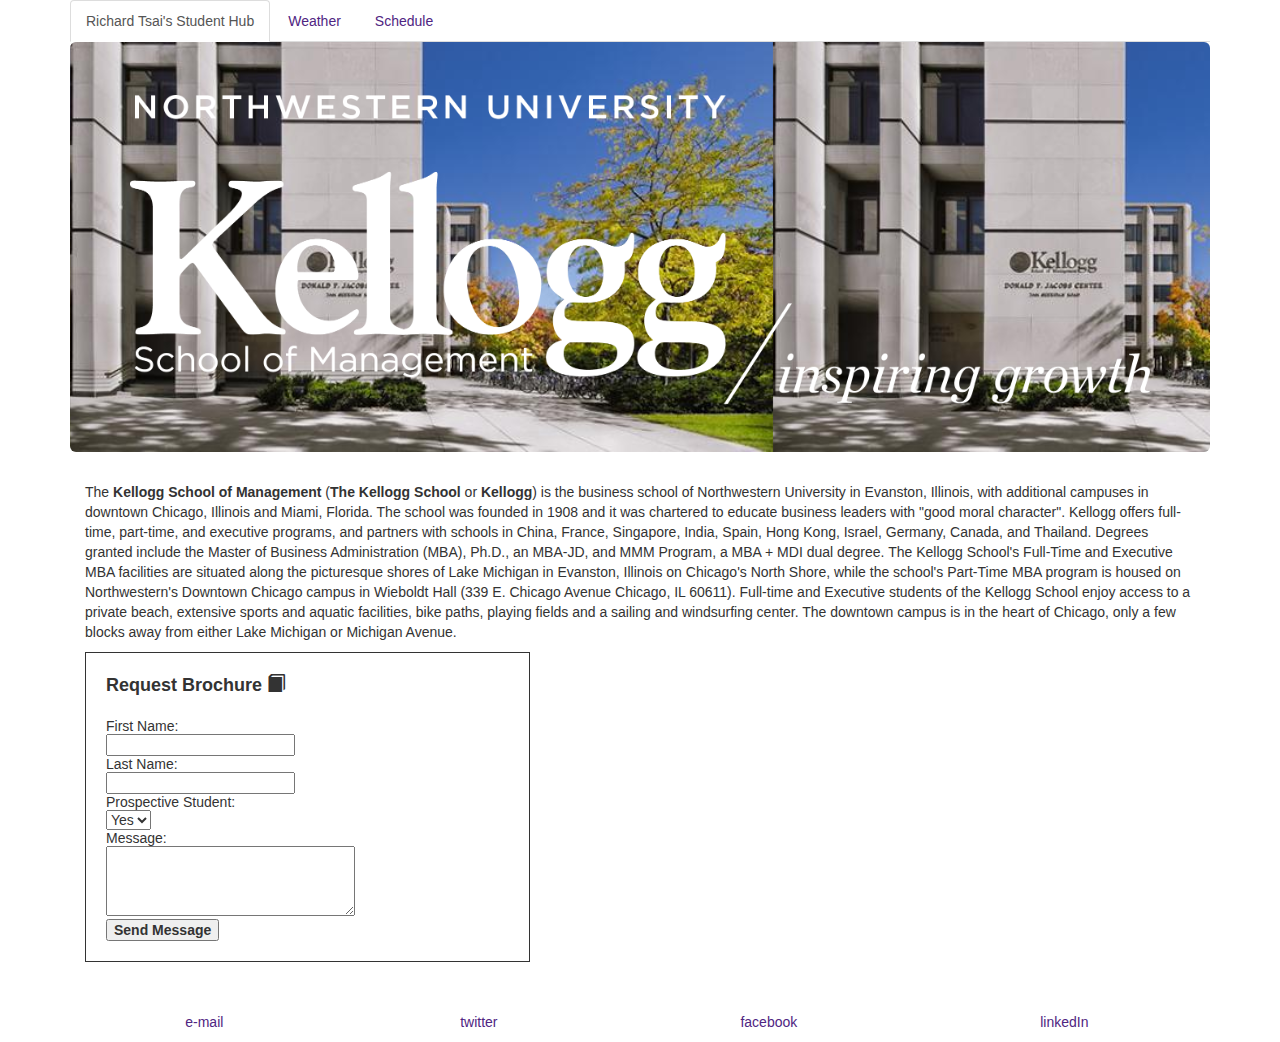
<file: index.html>
<!DOCTYPE html>
<html>
<head>
  <title>Kellogg Student Hub</title>
  <meta charset="UTF-8">
  <link rel="stylesheet" href="http://maxcdn.bootstrapcdn.com/bootstrap/3.2.0/css/bootstrap.min.css">
  <script src="http://ajax.googleapis.com/ajax/libs/jquery/1.11.1/jquery.min.js"></script>
  <script src="http://maxcdn.bootstrapcdn.com/bootstrap/3.2.0/js/bootstrap.min.js"></script>
  <link rel="stylesheet" type="text/css" href="styles/home_style.css">
</head>
<body>
	<div class="container">
    <ul class="nav nav-tabs">
  	  <li role="presentation" class="active"><a href="index.html">Richard Tsai's Student Hub</a></li>
  	  <li role="presentation"><a href="weather.html">Weather</a></li>
  	  <li role="presentation"><a href="schedule.html">Schedule</a></li>
    </ul>
  </div>
  <div class="container">
    <div class="jumbotron text-center">
     <img src="pics/kellogg_alt.png" class="img-responsive" alt="Kellogg Logo">
    </div>
  </div>
  <div class="container">
    <div class="col-md-12">
      <p>
        The <strong>Kellogg School of Management</strong> (<strong>The Kellogg School</strong> or <strong>Kellogg</strong>) is the business school of Northwestern University in Evanston, Illinois, with additional campuses in downtown Chicago, Illinois and Miami, Florida.  The school was founded in 1908 and it was chartered to educate business leaders with "good moral character". Kellogg offers full-time, part-time, and executive programs, and partners with schools in China, France, Singapore, India, Spain, Hong Kong, Israel, Germany, Canada, and Thailand. Degrees granted include the Master of Business Administration (MBA), Ph.D., an MBA-JD, and MMM Program, a MBA + MDI dual degree. The Kellogg School's Full-Time and Executive MBA facilities are situated along the picturesque shores of Lake Michigan in Evanston, Illinois on Chicago's North Shore, while the school's Part-Time MBA program is housed on Northwestern's Downtown Chicago campus in Wieboldt Hall (339 E. Chicago Avenue Chicago, IL 60611). Full-time and Executive students of the Kellogg School enjoy access to a private beach, extensive sports and aquatic facilities, bike paths, playing fields and a sailing and windsurfing center. The downtown campus is in the heart of Chicago, only a few blocks away from either Lake Michigan or Michigan Avenue. 
      </p>
    </div>
  </div>
  <div class="container">

  <div class="col-md-5">

  <div class="contact_form">

      <h1 class="title">Request Brochure

        <span class="glyphicon glyphicon-book"></span>

      </h1>

      <h2 class="form_format">

        <form name=sa_htmlform style="margin:0px" method="post" action="mailto:brochure@kellogg.northwestern.edu?subject=Brochue Requested" enctype="text/plain" >

          <table>

          <tr><td>First Name:<br><input type="text" name="firstname" cols="28"/></td></tr>

          <tr><td>Last Name:<br><input type="text" name="secondname" /></td></tr>

          <tr><td>Prospective Student:<br><SELECT NAME="Prospective Student" SIZE="1"> <OPTION SELECTED>Yes <OPTION>No</SELECT></td></tr>

          <tr><td>Message: <span style="color:#D70000"></span><br><textarea name="message" cols="28" rows="4" /></textarea></td></tr>

          <tr><td><input type="submit" value="Send Message" style="font-weight:bold"></td></tr>

          </table>

        </form>

      </h2>

      </div>

    </div>

  </div>

 

<div class="container">

<br>

    </br>

    <ul class="nav nav-pills nav-justified">

      <li role="presentation"><a href="mailto:MBAadmissions@kellogg.northwestern.edu">e-mail</a></li>

      <li role="presentation"><a href="https://twitter.com/kelloggschool">twitter</a></li>

      <li role="presentation"><a href="https://www.facebook.com/KelloggSchool">facebook</a>

      <li role="presentation"><a href="https://www.linkedin.com/edu/northwestern-university---kellogg-school-of-management-18291">linkedIn</a>

    </ul>

  </div>

</body>

</html>
</file>
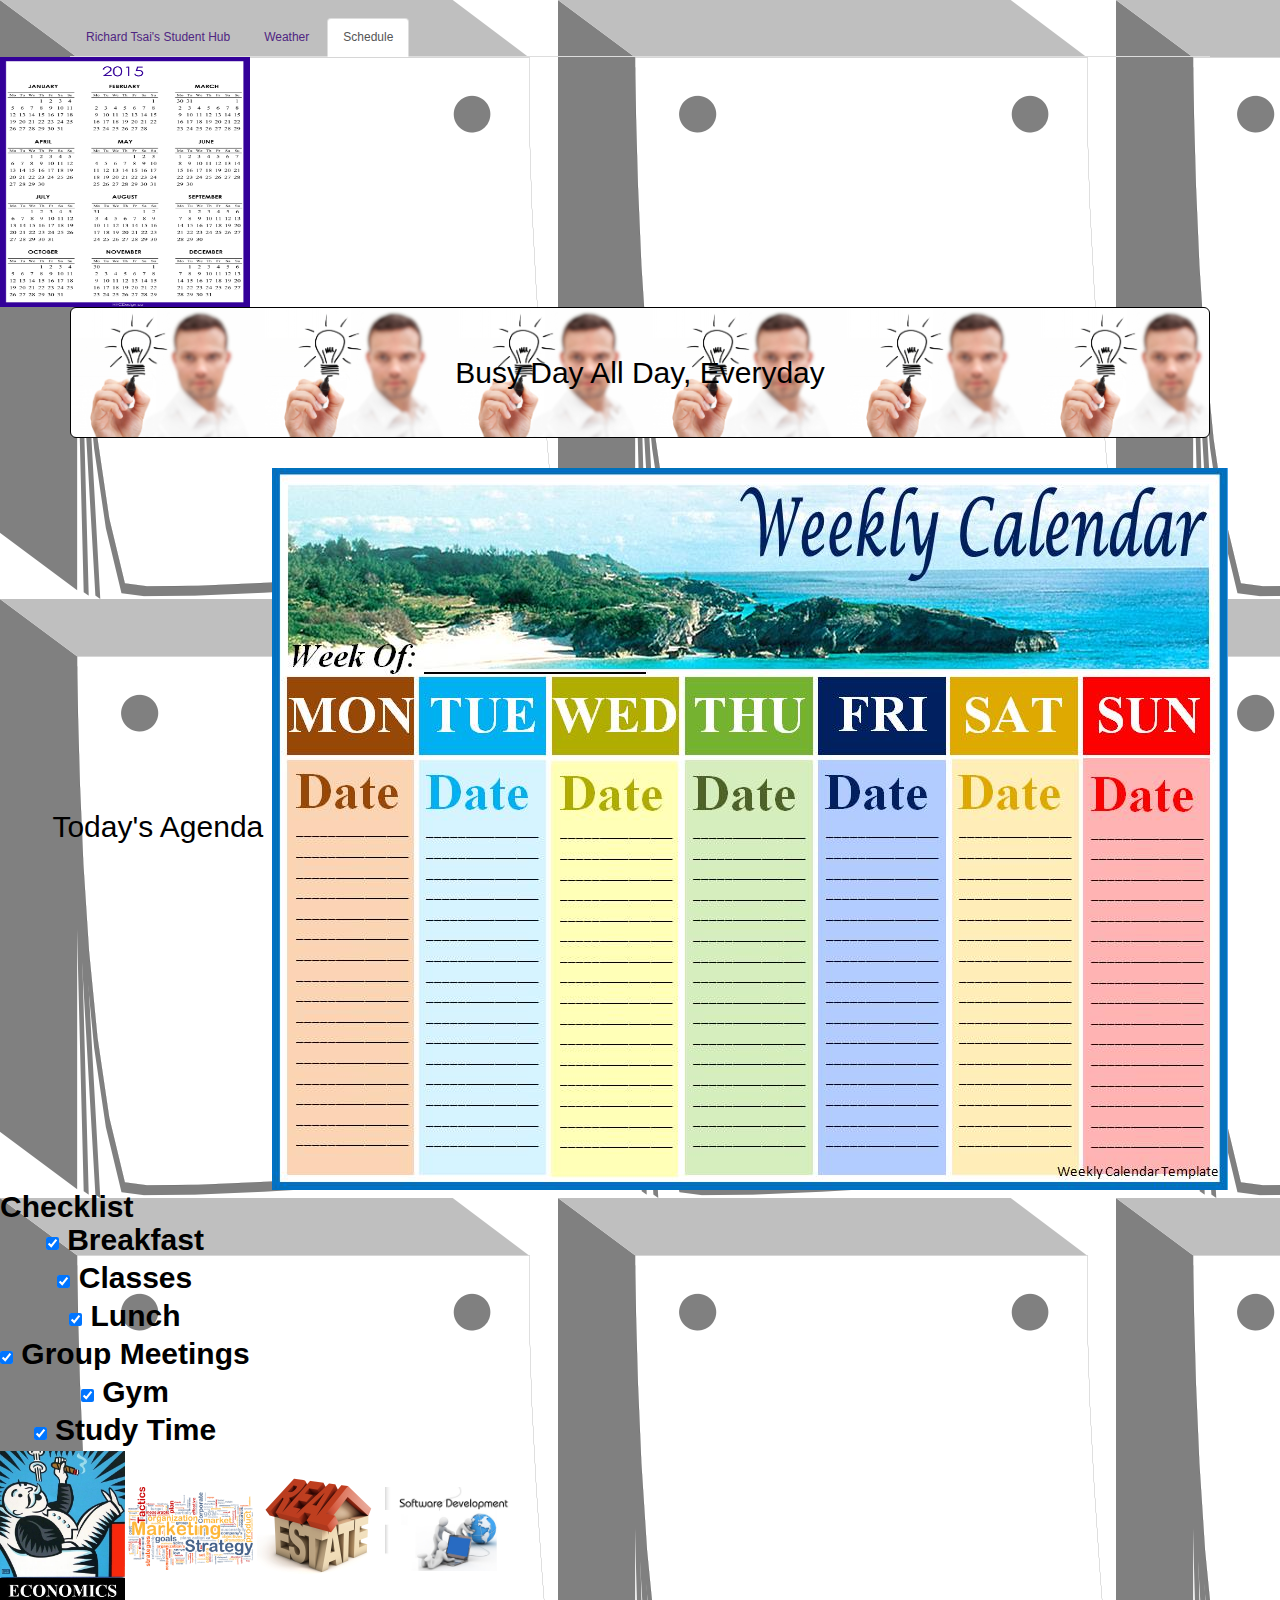
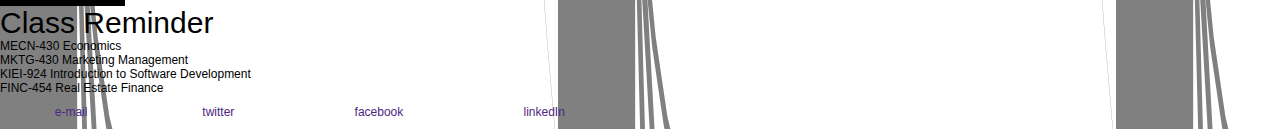
<file: schedule.html>
<!DOCTYPE html>
<html>
<head>
  <title>Today's Agenda</title>
  <meta charset="UTF-8">
  <link rel="stylesheet" href="http://maxcdn.bootstrapcdn.com/bootstrap/3.2.0/css/bootstrap.min.css">
  <script src="http://ajax.googleapis.com/ajax/libs/jquery/1.11.1/jquery.min.js"></script>
  <script src="http://maxcdn.bootstrapcdn.com/bootstrap/3.2.0/js/bootstrap.min.js"></script>
  <link rel="stylesheet" type="text/css" href="styles/schedule.css">
</head>
<body>
	<div class="container">
    <ul class="nav nav-tabs">
  	  <li role="presentation"><a href="index.html">Richard Tsai's Student Hub</a></li>
  	  <li role="presentation"><a href="weather.html">Weather</a></li>
  	  <li role="presentation" class="active"><a href="schedule.html">Schedule</a>
    </ul>
  </div>
  <img src="pics/calendar.png" title="Today's Date" alt="Calendar" width="250" height="250" border="0"  class="logo"/></a>
  
      <div class="container">
    <div class="jumbotron text-center">
      <h2 class="schedule_detail">Busy Day All Day, Everyday</h2>
    </div>
  </div>
  <div class="row">
    <div class="col-md-12 text-center">
      <h2>
        Today's Agenda
        <img src="pics/weeklycalendar.jpg" alt="Workweek">
        <table class="lite-2">
        <tr>
          <th>
            Checklist
          </th>
        </tr>
        <tr>
          <td>
            <input type="checkbox" class="css-checkbox" id="checkbox7"  checked="checked"/>
            <label for="checkbox7" name="checkbox7_lbl" class="css-label lite-x-gray">Breakfast</label>
          </td>
        </tr>
        <tr>
          <td>
            <input type="checkbox" id="checkbox8" class="css-checkbox" checked="checked"/>
            <label for="checkbox8" name="checkbox8_lbl" class="css-label lite-x-green">Classes</label>
          </td>
        </tr>
        <tr>
          <td>
            <input type="checkbox" id="checkbox9" class="css-checkbox" checked="checked"/>
            <label for="checkbox9" name="checkbox9_lbl" class="css-label lite-x-cyan">Lunch</label>
          </td>
        </tr>
        <tr>
          <td>
            <input type="checkbox" class="css-checkbox" id="checkbox10" checked="checked" />
            <label for="checkbox10" name="checkbox10_lbl" class="css-label lite-x-red">Group Meetings</label>
          </td>
        </tr>
        <tr>
          <td>
            <input type="checkbox" id="checkbox11" class="css-checkbox" checked="checked"/>
            <label for="checkbox11" name="checkbox11_lbl" class="css-label lite-x-orange">Gym</label>
          </td>
        </tr>
        <tr>
          <td>
            <input type="checkbox" id="checkbox12" class="css-checkbox" checked="checked"/>
            <label for="checkbox12" name="checkbox12_lbl" class="css-label lite-x-blue">Study Time</label>
          </td>
        </tr>
        </table>
      </h2>
    </div>
  </div>
  <div class="row">
    <div class="col-md-6 text-left">
      <div style="max-height: 300px; overflow: hidden;">
    <img width="125" align="top" src="pics/economics.jpg">
    <img width="125" align="top" src="pics/marketing.jpg">
    <img width="125" align="top" src="pics/realestate.jpg">
    <img width="125" align="top" src="pics/software.jpg">
</div>
 <h2>
        Class Reminder
      </h2>
      <ul>
        <li>MECN-430 Economics</li>
        <li>MKTG-430 Marketing Management</li>
        <li>KIEI-924 Introduction to Software Development</li>
        <li>FINC-454 Real Estate Finance</li>
      </ul>

    <ul class="nav nav-pills nav-justified">
      <li role="presentation"><a href="mailto:MBAadmissions@kellogg.northwestern.edu">e-mail</a></li>
      <li role="presentation"><a href="https://twitter.com/kelloggschool">twitter</a></li>
      <li role="presentation"><a href="https://www.facebook.com/KelloggSchool">facebook</a>
      <li role="presentation"><a href="https://www.linkedin.com/edu/northwestern-university---kellogg-school-of-management-18291">linkedIn</a>
    </ul>
  </div>
</body>
</html>
</file>
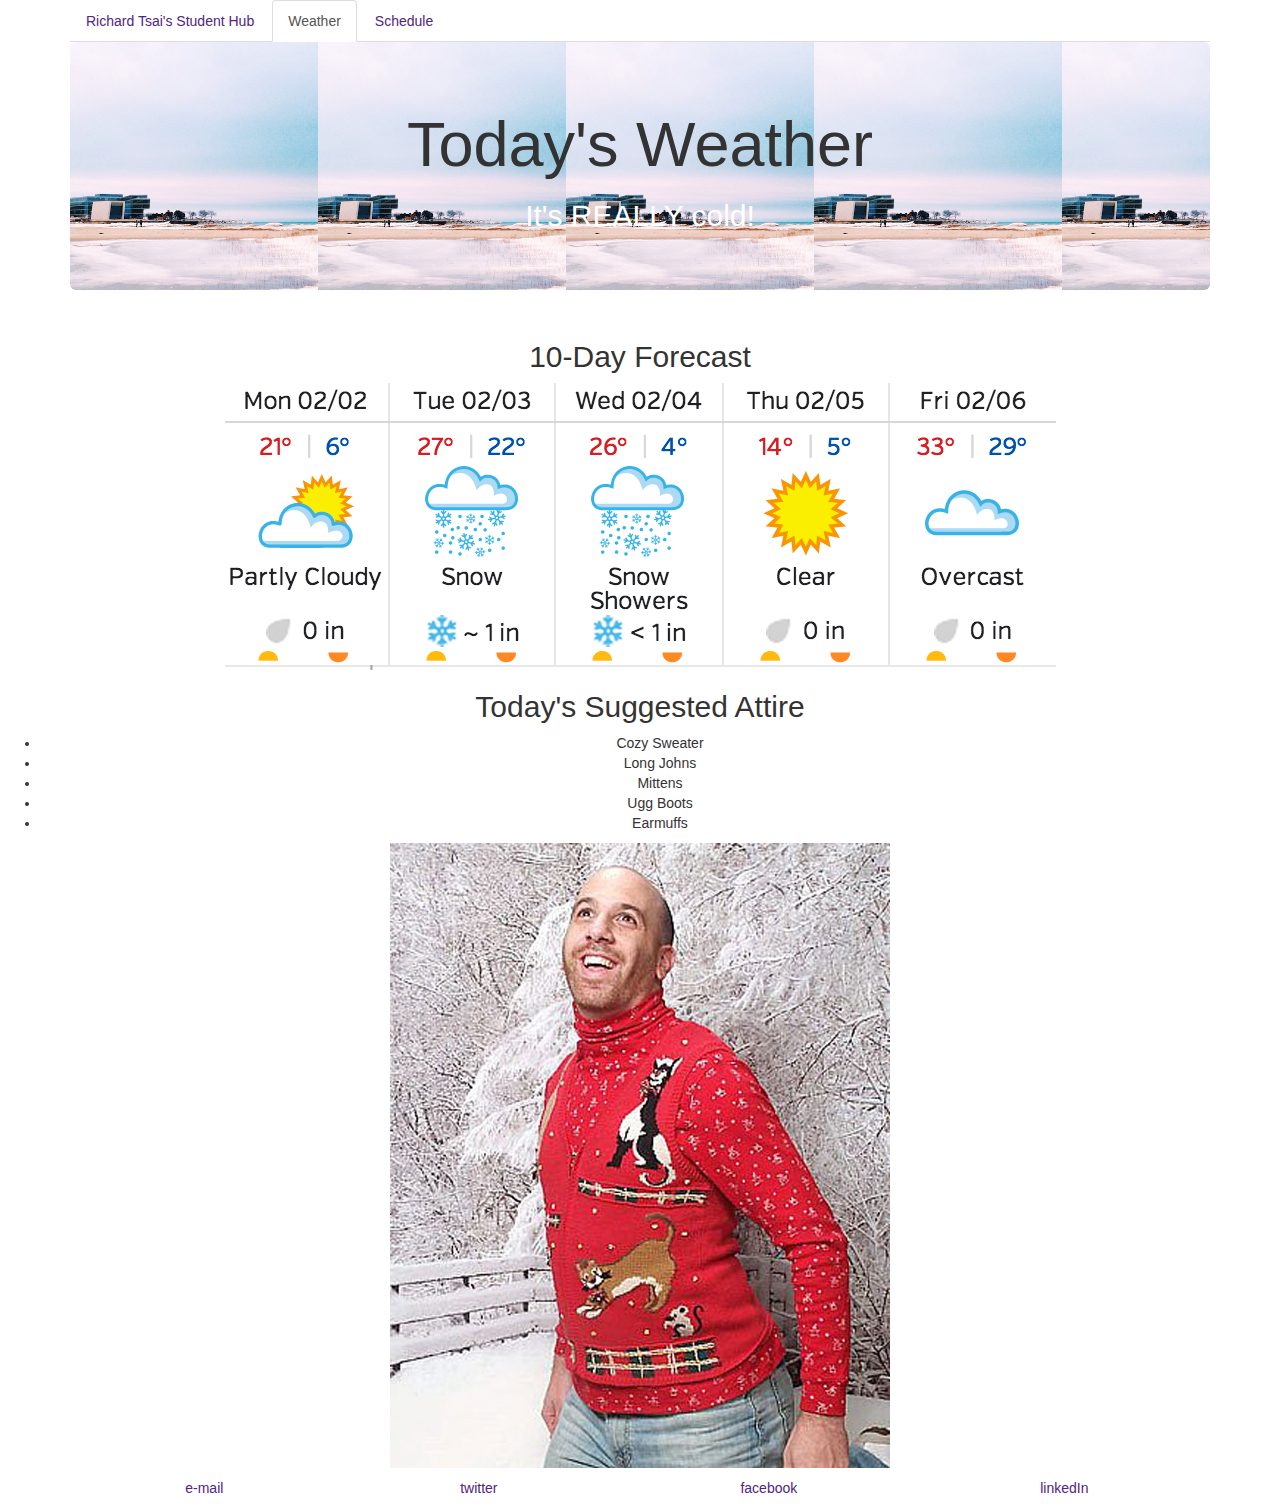
<file: weather.html>
<!DOCTYPE html>
<html>
<head>
  <title>Today's Weather</title>
  <meta charset="UTF-8">
  <link rel="stylesheet" href="http://maxcdn.bootstrapcdn.com/bootstrap/3.2.0/css/bootstrap.min.css">
  <script src="http://ajax.googleapis.com/ajax/libs/jquery/1.11.1/jquery.min.js"></script>
  <script src="http://maxcdn.bootstrapcdn.com/bootstrap/3.2.0/js/bootstrap.min.js"></script>
  <link rel="stylesheet" type="text/css" href="styles/weather.css">
</head>
<body>
	<div class="container">
    <ul class="nav nav-tabs">
  	  <li role="presentation"><a href="index.html">Richard Tsai's Student Hub</a></li>
  	  <li role="presentation" class="active"><a href="weather.html">Weather</a></li>
  	  <li role="presentation"><a href="schedule.html">Schedule</a>
    </ul>
  </div>
  <div class="container">
    <div class="jumbotron text-center">
     <h1 class="weather_detail">Today's Weather</h1>
     <h2 class="weather_detail">It's REALLY cold!</h2>
    </div>
  </div>
  <div class="row">
    <div class="col-md-12 text-center">
      <h2>
        10-Day Forecast
      </h2>
      <img src="pics/forecast.png" alt="5-Day Forecast">
    </div>
  </div>
  <div class="row">
    <div class="col-md-12 text-center">
      <h2>
        Today's Suggested Attire
      </h2>
      <ul>
        <li>Cozy Sweater</li>
        <li>Long Johns</li>
        <li>Mittens</li>
        <li>Ugg Boots</li>
        <li>Earmuffs</li>
      </ul>
        <img src="pics/WeatherOutfit.jpg" alt="outfit">
    </div>
  </div>
  <div class="container">
    <ul class="nav nav-pills nav-justified">
      <li role="presentation"><a href="mailto:MBAadmissions@kellogg.northwestern.edu">e-mail</a></li>
      <li role="presentation"><a href="https://twitter.com/kelloggschool">twitter</a></li>
      <li role="presentation"><a href="https://www.facebook.com/KelloggSchool">facebook</a>
      <li role="presentation"><a href="https://www.linkedin.com/edu/northwestern-university---kellogg-school-of-management-18291">linkedIn</a>
    </ul>
  </div>
</body>
</html>
</file>
<file: styles/home_style.css>
a {
    color: #4F2582
}
.btn-primary:hover, .btn-primary:focus, .btn-primary:active, .btn-primary.active, .open>.dropdown-toggle.btn-primary {
color: #fff;
background-color: #4F2582;
border-color: #000000;

}
.jumbotron {
	background-image: url(../pics/jacobs.jpg);
	background-size: contain;
}
.contact_form {
                    border-style: solid;
    border-width: 1px;
    padding-right: 20px;
    padding-left: 20px;
    padding-bottom: 10px;
}

.title {
                    font:18px Arial;
                    font-weight: bold;
                    padding-bottom: 2px;
}
.form_format {
                    font:14px Arial;
}
</file>
<file: styles/schedule.css>
ul h1 h2 h3	 {
	color: #4F2582;
}

a {
	color: #4F2582
}

.btn-primary:hover, .btn-primary:focus, .btn-primary:active, .btn-primary.active, .open>.dropdown-toggle.btn-primary {
color: #fff;
background-color: #4F2582;
border-color: #000000;
}

body{padding:0px; margin:18px 0 0; background:url(../pics/dates.png); color:#000000; font:12px Arial, Helvetica, sans-serif;}
div, p, ul, h2, h3, h4, h5, form, img{padding:0px; margin:0px;}
ul{list-style-type:none;}

.jumbotron {
	background-image: url(../pics/student.jpg);
	border: 1px solid; 
	background-size: contain;
}

.schedule_detail {
	font-family: "Times New Roman Black", Gadget, sans-serif;
	color: black;
}

.border {
	border-style: solid;
	border-width: medium;
	border-color: #4F2582;
}
</file>
<file: styles/weather.css>
ul h1 h2 h3	 {
	color: #4F2582;
}

a {
	color: #4F2582
}

.btn-primary:hover, .btn-primary:focus, .btn-primary:active, .btn-primary.active, .open>.dropdown-toggle.btn-primary {
color: #fff;
background-color: #4F2582;
border-color: #000000;
}

.jumbotron {
	background-image: url(../pics/webcam.jpg);
	background-size: contain;
}

.weather_detail {
	font-family: "Arial Black", Gadget, sans-serif;
	color: white;
}

.border {
	border-style: solid;
	border-width: medium;
	border-color: #4F2582;
}
</file>
